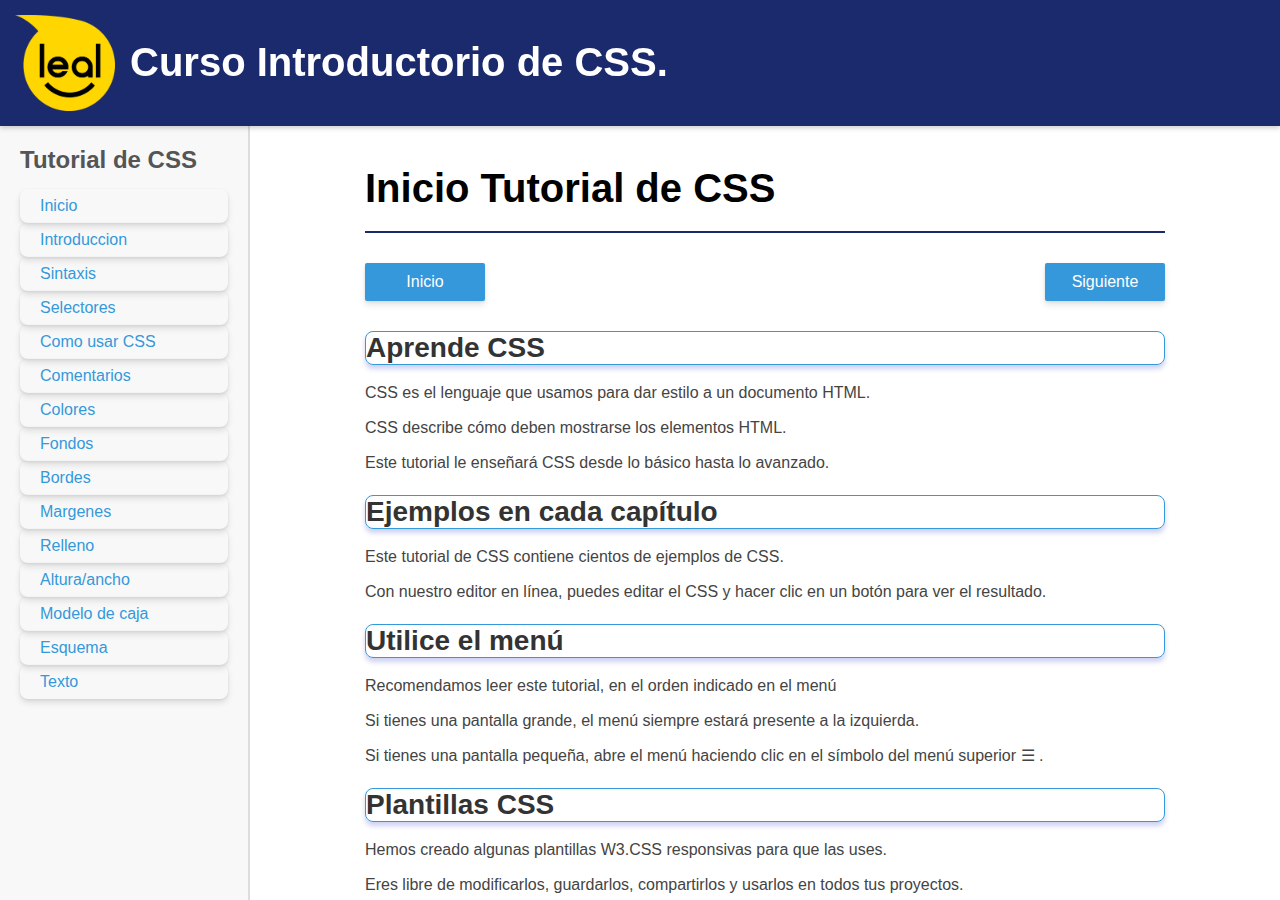
<file: curso_introductorio_de_css/index.html>
<!DOCTYPE html>
<html>

<head>
    <meta charset='utf-8'>
    <meta http-equiv='X-UA-Compatible' content='IE=edge'>
    <title>Curso introductorio de CSS</title>
    <meta name='viewport' content='width=device-width, initial-scale=1'>
    <link rel='stylesheet' type='text/css' media='screen' href='main.css'>
</head>

<body>
    <div class="grid-container">
        <header class="grid-header">
            <img src="leal360-seeklogo.png" class="logo-header">
            <h1 class="nombre-header-curso">Curso Introductorio de CSS.</h1>
            <button class="hamburger-menu" aria-label="Abrir menu de navegacion">
                <span class="hamburger-icon"></span>
                <span class="hamburger-icon"></span>
                <span class="hamburger-icon"></span>
            </button>
        </header>

        <nav class="grid-sidebar" id="main-sidebar">
            <h2>Tutorial de CSS</h2>
            <ul>
                <li><a href="#tema1">Inicio</a></li>
                <li><a href="#tema2">Introduccion</a></li>
                <li><a href="#tema3">Sintaxis</a></li>
                <li><a href="#tema4">Selectores</a></li>
                <li><a href="#tema5">Como usar CSS</a></li>
                <li><a href="#tema6">Comentarios</a></li>
                <li><a href="#tema7">Colores</a></li>
                <li><a href="#tema8">Fondos</a></li>
                <li><a href="#tema9">Bordes</a></li>
                <li><a href="#tema10">Margenes</a></li>
                <li><a href="#tema11">Relleno</a></li>
                <li><a href="#tema12">Altura/ancho</a></li>
                <li><a href="#tema13">Modelo de caja</a></li>
                <li><a href="#tema14">Esquema</a></li>
                <li><a href="#tema15">Texto</a></li>
            </ul>
        </nav>

        <main class="grid-main-content">
            <div class="content-wrapper">
                <!-- Tema1 Inicio-->
                <section id="tema1" class="curso-tema">
                    <h2 class="curso-tema__titulo">Inicio Tutorial de CSS</h2>
                    <div class="curso-tema__navegacion-seccion">
                        <a href="#tema1" class="curso-tema__navegacion-interna">Inicio</a>
                        <a href="#tema2" class="curso-tema__navegacion-interna">Siguiente</a>
                    </div>

                    <div class="curso-tema__contenido-principal">
                        <h3 class="curso-tema__subtitulo">Aprende CSS</h3>
                        <p class="curso-tema__parrafo">CSS es el lenguaje que usamos para dar estilo a un documento
                            HTML.</p>
                        <p class="curso-tema__parrafo">CSS describe cómo deben mostrarse los elementos HTML.</p>
                        <p class="curso-tema__parrafo">Este tutorial le enseñará CSS desde lo básico hasta lo avanzado.
                        </p>
                    </div>
                    <div class="curso-tema__contenido-principal">
                        <h3 class="curso-tema__subtitulo">Ejemplos en cada capítulo</h3>
                        <p class="curso-tema__parrafo">Este tutorial de CSS contiene cientos de ejemplos de CSS.</p>
                        <p class="curso-tema__parrafo">Con nuestro editor en línea, puedes editar el CSS y hacer clic en
                            un botón para ver el resultado.</p>
                    </div>
                    <div class="curso-tema__contenido-principal">
                        <h3 class="curso-tema__subtitulo">Utilice el menú</h3>
                        <p class="curso-tema__parrafo">Recomendamos leer este tutorial, en el orden indicado en el menú
                        </p>
                        <p class="curso-tema__parrafo">Si tienes una pantalla grande, el menú siempre estará presente a
                            la izquierda.</p>
                        <p class="curso-tema__parrafo">Si tienes una pantalla pequeña, abre el menú haciendo clic en el
                            símbolo del menú superior ☰ .</p>
                    </div>
                    <div class="curso-tema__contenido-principal">
                        <h3 class="curso-tema__subtitulo">Plantillas CSS</h3>
                        <p class="curso-tema__parrafo">Hemos creado algunas plantillas W3.CSS responsivas para que las
                            uses.</p>
                        <p class="curso-tema__parrafo">Eres libre de modificarlos, guardarlos, compartirlos y usarlos en
                            todos tus proyectos.</p>
                        <p class="curso-tema__parrafo">¡Plantillas CSS gratis!</p>
                        <a href="#tema1" class="curso-tema__enlace-accion">Principio</a>
                        <label for="miCampoText">Prueba</label>
                        <input type="text" id="miCampoText">
                    </div>
                </section>
                <!-- Tema2 Introduccion-->
                <section id="tema2" class="curso-tema">
                    <h2 class="curso-tema__titulo">Introduccion a CSS</h2>
                    <div class="curso-tema__navegacion-seccion">
                        <a href="#tema1" class="curso-tema__navegacion-interna">Previo</a>
                        <a href="#tema3" class="curso-tema__navegacion-interna">Siguiente</a>
                    </div>

                    <div class="curso-tema__contenido-principal">
                        <h3 class="curso-tema__subtitulo">¿Que es CSS?</h3>
                        <ul class="curso-tema__parrafo">
                            <li>CSS es el lenguaje que usamos para dar estilo a un documento HTML.</li>
                        </ul>
                        <ul class="curso-tema__parrafo">
                            <li>CSS describe cómo se deben mostrar los elementos HTML en la pantalla, el papel o en
                                otros medios.</li>
                        </ul>
                        <ul class="curso-tema__parrafo">
                            <li>CSS ahorra mucho trabajo. Permite controlar el diseño de varias páginas web a la vez.
                            </li>
                        </ul>
                        <ul class="curso-tema__parrafo">
                            <li>Las hojas de estilo externas se almacenan en archivos CSS</li>
                        </ul>
                    </div>
                    <div class="curso-tema__contenido-principal">
                        <h3 class="curso-tema__subtitulo">Demostración CSS: ¡Una página HTML, varios estilos!</h3>
                        <p class="curso-tema__parrafo">Aquí se muestra una página HTML con cuatro hojas de estilo
                            diferentes.</p>
                        <p class="curso-tema__parrafo">Haga clic en los enlaces "Hoja de estilo 1", "Hoja de estilo 2",
                            "Hoja de estilo 3" y "Hoja de estilo 4" a continuación para ver los diferentes estilos:</p>
                    </div>
                    <div class="curso-tema__contenido-principal">
                        <h3 class="curso-tema__subtitulo">CSS resolvió un gran problema</h3>
                        <p class="curso-tema__parrafo">¡HTML NUNCA fue pensado para contener etiquetas para formatear
                            una página web!</p>
                        <p class="curso-tema__parrafo">HTML fue creado para describir el contenido de una página web,
                            como:</p>
                        <p class="curso-tema__parrafo">&lt;h1&gt;Este es un encabezado&lt;h1&gt;</p>
                        <p class="curso-tema__parrafo">&lt;p&gt;Este es un párrafo.&lt;p&gt;</p>
                        <p class="curso-tema__parrafo">Cuando se añadieron etiquetas como &lt;font&gt; y atributos de
                            color a la especificación HTML 3.2, se desató una pesadilla para los desarrolladores web. El
                            desarrollo de sitios web grandes, donde se añadían fuentes e información de color a cada
                            página, se convirtió en un proceso largo y costoso.</p>
                        <p class="curso-tema__parrafo">Para resolver este problema, el Consorcio World Wide Web (W3C)
                            creó CSS.</p>
                        <p class="curso-tema__parrafo">¡CSS eliminó el formato de estilo de la página HTML!</p>
                    </div>
                    <div class="curso-tema__contenido-principal">
                        <h3 class="curso-tema__subtitulo">¡CSS ahorra mucho trabajo!</h3>
                        <p class="curso-tema__parrafo">Las definiciones de estilo normalmente se guardan en archivos
                            .css externos.</p>
                        <p class="curso-tema__parrafo">¡Con un archivo de hoja de estilo externo, puedes cambiar el
                            aspecto de un sitio web completo modificando solo un archivo!</p>
                        <a href="#tema1" class="curso-tema__enlace-accion">Principio</a>
                    </div>
                </section>
                <!-- Tema3 Sintaxis-->
                <section id="tema3" class="curso-tema">
                    <h2 class="curso-tema__titulo">Sintaxis CSS</h2>
                    <div class="curso-tema__navegacion-seccion">
                        <a href="#tema2" class="curso-tema__navegacion-interna">Previo</a>
                        <a href="#tema4" class="curso-tema__navegacion-interna">Siguiente</a>
                    </div>

                    <div class="curso-tema__contenido-principal">
                        <h3 class="curso-tema__subtitulo">Sintaxis CSS</h3>
                        <p class="curso-tema__parrafo">Una regla CSS consta de un selector y un bloque de declaración.
                        </p>
                        <p class="curso-tema__parrafo"><img src="img_selector.gif"></p>
                        <p class="curso-tema__parrafo">El selector apunta al elemento HTML que desea diseñar.</p>
                        <p class="curso-tema__parrafo">El bloque de declaración contiene una o más declaraciones
                            separadas por punto y coma.</p>
                        <p class="curso-tema__parrafo">Cada declaración incluye un nombre de propiedad CSS y un valor,
                            separados por dos puntos.</p>
                        <p class="curso-tema__parrafo">Las declaraciones CSS múltiples se separan con punto y coma, y
                            ​​los bloques de declaración están rodeados por llaves.</p>
                        <a href="#tema1" class="curso-tema__enlace-accion">Principio</a>
                    </div>
                </section>
            </div>
        </main>
    </div>
    <script src='main.js'></script>
</body>

</html>
</file>
<file: curso_introductorio_de_css/main.css>
/* --- 1. Reset Básico / Estilos Generales --- */
* {
    box-sizing: border-box;
    margin: 0;
    padding: 0;
}

html, body {
    height: 100%;
    font-family: Arial, Helvetica, sans-serif;
    background-color: #f4f4f4;
    color: black;
    scroll-padding-top: 150px; /* Ajusta este valor al alto de tu header + un poco de margen */
}


/* --- 2. Definicion cuadricula de la pagina --- */
/* --- GRID CONTAINER PRINCIPAL --- */
.grid-container {
    display: grid;
    /* Define las filas:
       1. Auto para el header (toma el espacio que necesita)
       2. 1fr para el área principal (sidebar y contenido, toma el resto del espacio disponible)
    */
    grid-template-rows: auto 1fr;
    grid-template-columns: 250px 1fr; /* Sidebar de 250px, Contenido flexible */
    height: 100vh; /* Ocupa el 100% de la altura de la ventana */
}

/* Asignación de áreas a la cuadrícula */
.grid-header {
    grid-column: 1/-1; /* Le dice a grid, que el header va ocupar la fila completa. Ocupa de la columna 1 hasta la última (-1) */
    display: flex; /* Usamos flexbox dentro del header para alinear */
    background-color: var(--color-primario);
    color: var(--color-texto-claro);
    padding: 15px;
    align-items: center;
    gap: 15px;
    box-shadow: 0 2px 5px rgba(0, 0, 0, 0.2);
    z-index: 10; /* Para que esté por encima si hay algo pegajoso */
}

/* --- 3. Estilos del Encabezado (Header) --- */
/* Estilos específicos para el logo y el título en escritorio si es necesario */
.grid-header .logo-header {
  max-width: 100px;
  height: auto;
}

.grid-header .nombre-header-curso {
  font-size: 40px;
}

/* --- 4. Estilos de Navegación de sidebar--- */

.grid-sidebar {
    grid-column: 1; /*Columna de la izquierda*/
    grid-row: 2;    /*Fila del contenido principal*/ 
    background-color: var(--color-fondo-claro);
    border-right: 2px solid var(--color-linea);
    padding: 20px;
     /* --- ¡LA CLAVE DEL SCROLL INDEPENDIENTE PARA EL SIDEBAR! --- */
    overflow-y: auto; /* Permite scroll vertical si el contenido excede la altura */
    box-shadow: 2px 0 5px rgba(0, 0, 0, 0.1);
}

.grid-sidebar h2 {
    margin-bottom: 15px;
    color: #555;
}

.grid-sidebar ul {
    list-style: none;  
}

.grid-sidebar li a {
    display: block; /*Para que el enlace ocupe todo el ancho del li*/
    padding: 8px 0 8px 20px;
    text-decoration: none;
    color:var(--color-acento);
    border-radius: 8px;
    box-shadow: 0 4px 6px rgba(0, 0, 0, 0.1), 0 1px 3px rgba(0, 0, 0, 0.08);
    transition: background-color 0.2s ease;
}

.grid-sidebar li a:hover {
    background-color: #e2e2e2;
    color: var(--color-primario);
}

/* --- 5. Estilos de Contenido principal (main) --- */

.grid-main-content {
    grid-column: 2;
    grid-row: 2;
    background-color: white;
    padding: 20px;
    /* --- ¡LA CLAVE DEL SCROLL INDEPENDIENTE PARA EL CONTENIDO PRINCIPAL! --- */
    overflow-y: auto; /* Permite scroll vertical si el contenido excede la altura */
    display: flex; /* Convierte el main content en un contenedor flex */
    justify-content: center; /* ¡Centra los ítems flex (tu .content-wrapper) horizontalmente! */
    align-items: flex-start; /* Alinea los ítems al inicio verticalmente (evita estiramiento) */
}   /* No necesitas flex-direction: column; si solo hay un hijo o si el flujo es vertical por defecto */

.content-wrapper {
    max-width: 800px; /* Limita el ancho del contenido */
    width: 100%;  /* Asegura que ocupe todo el ancho disponible hasta el max-width */
}   /* ¡NO necesitas margin: 0 auto; aquí, porque el padre ya lo está centrando! */

.grid-main-content section h2 {
    padding: 20px 0;
    margin-bottom: 30px;
    border-bottom: 2px solid var(--color-primario); /* Separador visual entre secciones */
    font-size: 40px;
}

.grid-main-content section {
    margin-bottom: 40px;
    padding-bottom: 20px;
    border-bottom: 1px dashed #949191;
}
.curso-tema__navegacion-interna {
    display: block; /*incluyo esta linea para que tenga propiedades de bloque por si solo*/
    width: 120px;
    background-color: var(--color-acento);
    color: var(--color-texto-claro);
    text-align: center;
    text-decoration: none;
    border-radius: 2px;
    padding: 10px;
    box-shadow: 0 4px 6px rgba(0, 0, 0, 0.1), 0 1px 3px rgba(0, 0, 0, 0.08);
    transition: background-color 0.2s ease;
}

.curso-tema__navegacion-interna:hover {
    background-color: var(--color-primario);
}

/* --- Contenedor de los enlaces: para agrupar los enlaces tipo botón --- */
/* Esto ayudará a manejar el margen entre los botones y el siguiente título */

.curso-tema__navegacion-seccion {
    margin-bottom: 30px; /* Margen debajo de los botones para separarlos del siguiente contenido */
    display: flex; /* Para que los botones se alineen horizontalmente si son inline-block */
    justify-content: space-between;
    gap: 15px; /* Alternativa a margin-right para separar botones, más moderna */
    /* Puedes usar flex-wrap: wrap; si los botones podrían exceder el ancho y necesitas que salten de línea */
}

/* --- Estilos para el título secundario (ej. Aprende CSS) --- */
.curso-tema__subtitulo {
    margin: 20px 0 15px 0;
    border: 1px solid var(--color-acento);
    border-radius: 8px;
    box-shadow: 0 4px 5px rgba(11, 23, 187, 0.2);
    color: var(--color-texto-oscuro);
    font-size: 28px;
}

/* --- Estilos para los párrafos --- */
.curso-tema__parrafo {
    margin-bottom: 10px;
    line-height: 25px;
    color: #444;
}
/* --- Estilos para las imagenes contenidas en los parrafos --- */
.curso-tema__parrafo img {
    max-width: 400px;
    height: auto;
}

/* --- Estilos para el enlace de acción al final de la sección --- */
.curso-tema__enlace-accion {
    display: block;
    background-color: var(--color-acento);
    color: var(--color-texto-claro);
    text-decoration: none;
    width: 100%;
    max-width: 300px;
    text-align: center;
    padding: 10px 20px;
    border-radius: 5px;
    margin-top: 20px;
    box-shadow: 0 2px 4px rgba(0,0,0,0.2);
    transition: background-color 0.2s ease;
}

.curso-tema__enlace-accion:hover {
    background-color: var(--color-primario);
    color: var(--color-texto-claro);
}

/* ---ESTILOS DE BOTON DE HAMBURGUESA (GLOBALES) ---*/
.hamburger-menu {
    display: none; /*Ocultar por defecto en escritorio*/
    position: absolute; /*Posicionamiento absoluto para colocarlo sobre el header*/
    top: 20px;
    right: 20px;
    background: none;
    border: none;
    cursor: pointer;
    padding: 10px;
    z-index: 1000; /*Asegurar que este por encima de otros elementos*/
    }
    
    /* Transición para las líneas de la hamburguesa (puede ser global) */
    .hamburger-icon {
    transition: all 0.3s ease; /*Transicion suave para la animacion*/
    }

.campo-resaltado {
    background-color: #ffcccc; /*rojo claro*/
    border: 2px solid #cc0000; /*borde rojo*/
    transition: background-color 0.3s ease, border 0.3s ease;
}

/* --- MEDIA QUERIES PARA ADAPTABILIDAD --- */

/* Media Query para pantallas medianas (tabletas) */
        /* En pantallas más pequeñas, apilamos el header y el contenido.
           La barra lateral se esconderá o se convertirá en un menú "hamburguesa".
           Por simplicidad, aquí la apilamos abajo del header y ocupa todo el ancho.
        */
@media (max-width: 768px) {
    /* 1. Redefinir las columnas del contenedor */
    .grid-container {
        grid-template-columns: 1fr; /* Una sola columna que ocupa todo el ancho */
        grid-template-rows: auto /*Header en auto*/
                                 /* Eliminamos la fila de la sidebar de aquí, ya que la mostraremos/ocultaremos con JS */
                            1fr; /*contenido principal en 1fr*/
        height: auto; /*Ajusta la altura a auto para que el contenido principal fluya*/                           
    }
 
    /* 3. Reasignar la posición de cada ítem en la nueva cuadrícula */
    .grid-header {
        grid-column: 1; /*ocupa la unica columna*/
        grid-row: 1; /*Se posiciona en la primera fila*/
        position: relative; /*Para que el boton de hamburguesa se posicione respecto a el*/
        text-align: left; /*alinea el titulo a la izquierda*/
        padding-right: 70px; /*Deja espacio para el boton de hamburguesa*/
    }

    .hamburger-menu {
        display: block;/*Mostrar el boton de hamburguesa solo en moviles*/
    }
    
    .hamburger-icon {
    display: block;
    width: 25px;
    height: 3px;
    background-color: var(--color-fondo-claro); /*Color de las lineas de hamburguesa*/
    margin: 5px 0;
    }

    /* --- ANIMACIÓN DE HAMBURGUESA A "X" --- */
/* Selecciona la PRIMERA línea cuando el botón hamburguesa tiene la clase 'active' */
.hamburger-menu.active .hamburger-icon:nth-child(1) {
    transform: translateY(8px) rotate(45deg); /* Mueve la primera línea 8px hacia abajo y la rota 45 grados */
}

/* Selecciona la SEGUNDA línea cuando el botón hamburguesa tiene la clase 'active' */
.hamburger-menu.active .hamburger-icon:nth-child(2) {
    opacity: 0; /* Oculta la línea del medio haciendola totalmente transparente */
}

/* Selecciona la TERCERA línea cuando el botón hamburguesa tiene la clase 'active' */
.hamburger-menu.active .hamburger-icon:nth-child(3) {
    transform: translateY(-8px) rotate(-45deg); /* Mueve la tercera línea 8px hacia arrib y la rota -45 grados */
}


    /* ESTILOS CLAVE PARA EL MENÚ HAMBURGUESA */
    .grid-sidebar {
        position:fixed; /* Fija la sidebar en la pantalla */
        top: 0;
        left: -250px;  /* Oculta la sidebar fuera de la pantalla (su propio ancho) */
        width: 250px;  /* Ancho fijo de la sidebar */
        height: 100%;  /* Ocupa toda la altura de la ventana */
        box-shadow: 2px 0 10px rgba(0, 0, 0, 0.3);
        transition: left 0.3s ease-in-out; /*Animacion de entrada/salida*/
        z-index: 999; /* Asegura que esté por encima de otros elementos */
        padding-top: 60px; /* Espacio para que el contenido no se superponga con la parte superior */
        background-color: var(--color-fondo-claro);
        color: var(--color-texto-oscuro);
    }
    
    /* Clase que JavaScript añadirá para mostrar el menú */
    .grid-sidebar.active { 
        left: 0; /* Muestra la sidebar deslizándola a la pantalla */
    }

    body.sidebar-open {
        overflow: hidden; /* Evita el scroll del fondo cuando el menú está abierto */
    }

/*Puedes ajustar la posición del main content en móviles si es necesario,
pero con position:fixed en la sidebar, el main content debería fluir bien*/
    .grid-main-content {
        grid-column: 1;
        grid-row: 2;
    }

    .grid-main-content section h2 {
    padding: 10px 0;
    margin-bottom: 20px;
    border-bottom: 2px solid #0b17bb; /* Separador visual entre secciones */
    font-size: 25px;
}

    .grid-header .nombre-header-curso {
    font-size: 25px;
}

.curso-tema__parrafo img {
    max-width: 300px;
    height: auto;
}

}

/* Media Query para pantallas pequeñas (moviles) */

/* Variables para paleta de colores*/
:root {
    --color-primario: #1a2a6c; 
    --color-acento: #3498db;
    --color-fondo-claro: #f8f8f8;
    --color-texto-oscuro: #333;
    --color-texto-claro: white;
    --color-linea: #ddd; /*para bordes y separadores*/
}
</file>
